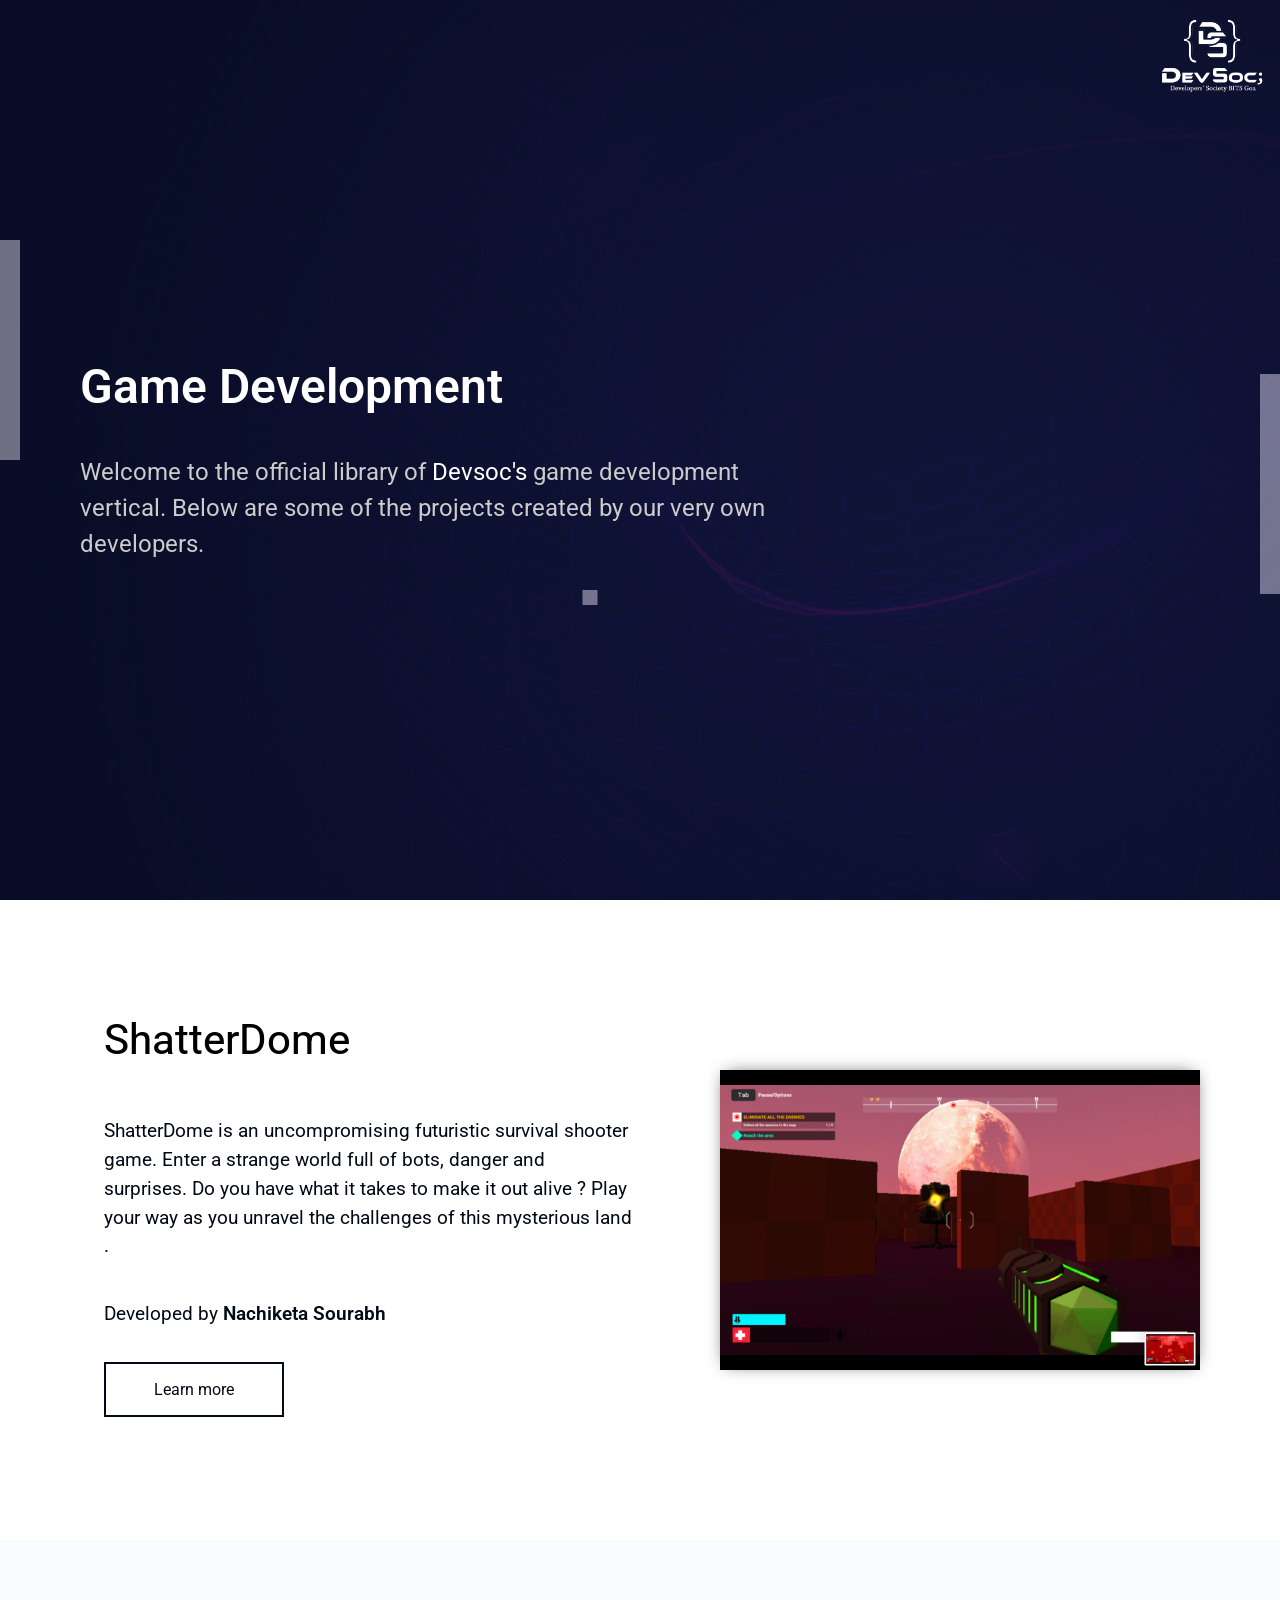
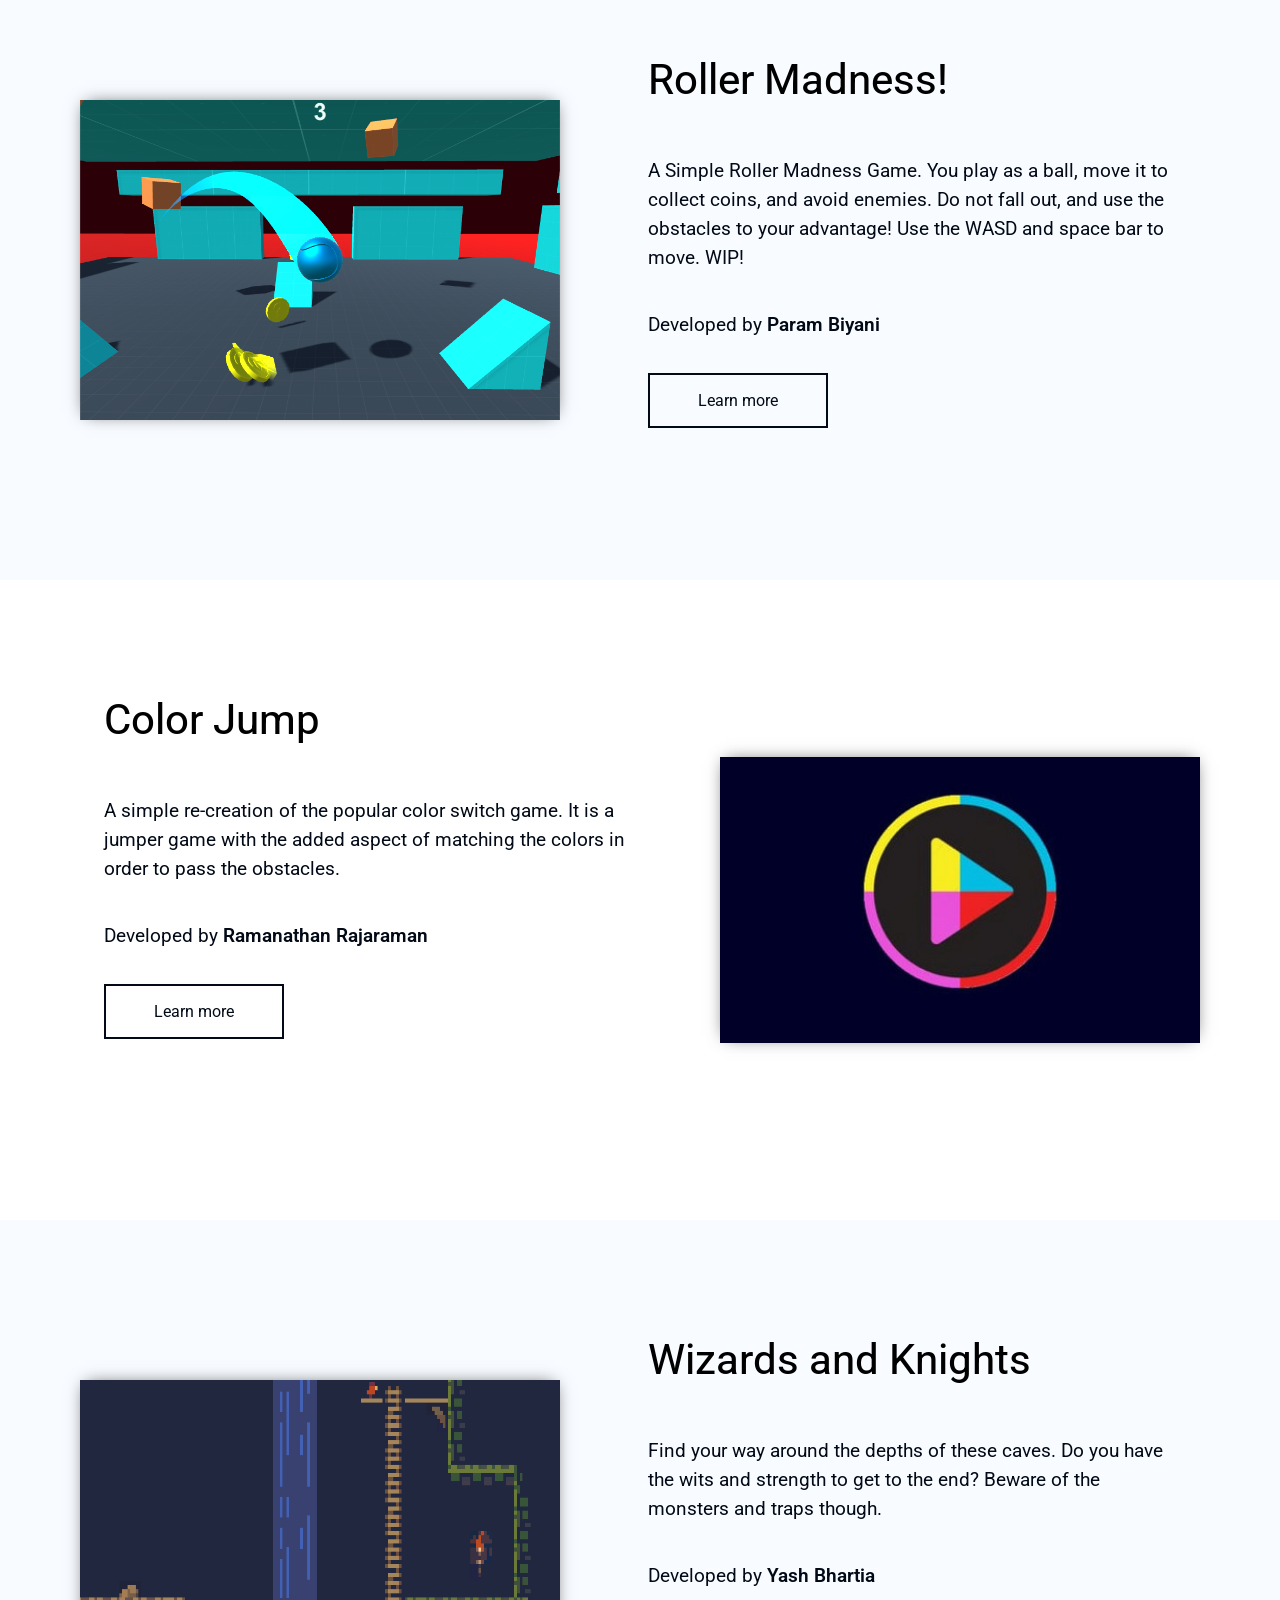
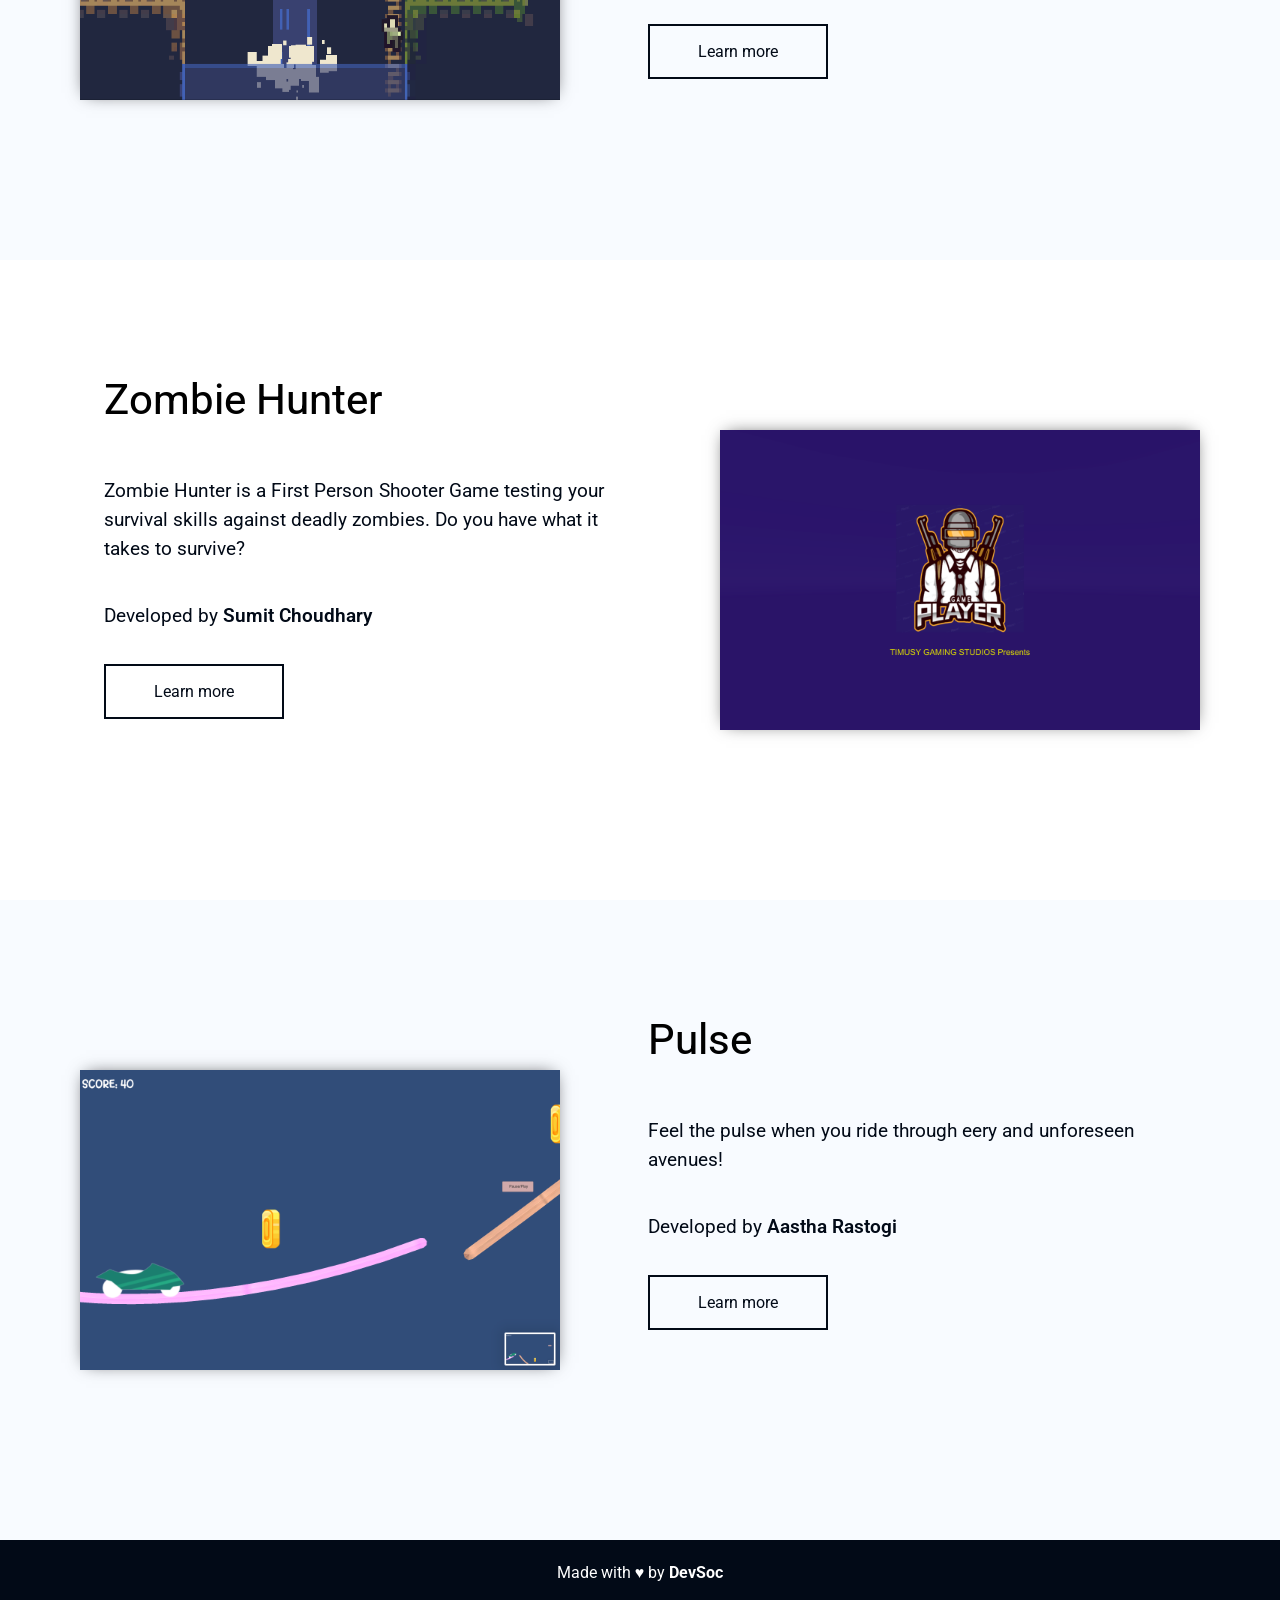
<file: index.html>
<html>
    <head>
        <title>GameDev | DevSoc;</title>
        <link rel="icon" href="img/logo.png">
        <link rel="stylesheet" href="style.css">
        <link rel="stylesheet" href="css/fontawesome.min.css">
        <link rel="stylesheet" href="css/all.min.css">
        <meta name="viewport" content="width=device-width">
        <link href="https://fonts.googleapis.com/css2?family=Roboto&display=swap" rel="stylesheet">
        <!-- Global site tag (gtag.js) - Google Analytics -->
        <script async src="https://www.googletagmanager.com/gtag/js?id=UA-155434041-1"></script>
        <script>
            window.dataLayer = window.dataLayer || [];
            function gtag() { dataLayer.push(arguments); }
            gtag('js', new Date());

            gtag('config', 'UA-155434041-1');
        </script>
    </head>
    <body> 
        <section class="home">
            <img src="img/logo_new.png" class="logo">
            <canvas id="lmao"></canvas>
            <div class="text-container">
                <h1 class="heading">Game Development</h1>
                <h2 class="subhead">Welcome to the official library of <span class="key"><a href="https://devsoc.club/" target="_blank" style="color:white;">Devsoc's</a></span> game development vertical. Below are some of the projects created by our very own developers. </h2>
            </div>
        </section>
        <!-- <div class="nav">
            <span class="nav-text">DevSoc GameDev</span>
        </div> -->
        <section class="product">
            <div class="info">
                <h1>ShatterDome</h1>
                <p>ShatterDome is an uncompromising futuristic survival shooter game. Enter a strange world full of bots, danger and surprises. Do you have what it takes to make it out alive ? Play your way as you unravel the challenges of this mysterious land .</p>
                <p>Developed by <span class="dev"><a target="_blank" href="https://www.linkedin.com/in/nachiketa-sourabh-0ba830193">Nachiketa Sourabh</a></span></p>
                <div class="btnContain"><a target="_blank" href="https://devsoc.itch.io/shatterdome" class="coolBtn">Learn more</a></div>
            </div>
                <img src="img/shatter.png">
        </section>
        <section class="product2">
                <img src="img/roller.png">
                <div class="info">
                    <h1>Roller Madness!</h1>
                    <p>A Simple Roller Madness Game. You play as a ball, move it to collect coins, and avoid enemies. Do not fall out, and use the obstacles to your advantage! Use the WASD and space bar to move. WIP!</p>
                    <p>Developed by <span class="dev"><a target="_blank" href='https://www.linkedin.com/in/param-biyani-7437931a5/'>Param Biyani</a></span></p>
                    <div class="btnContain"><a target="_blank" href="https://devsoc.itch.io/roller-madness" class="coolBtn2">Learn more</a></div>
                </div>
        </section>
        <section class="product">
            <div class="info">
                <h1>Color Jump</h1>
                <p>A simple re-creation of the popular color switch game. It is a jumper game with the added aspect of matching the colors in order to pass the obstacles.</p>
                <p>Developed by <span class="dev"><a target="_blank" href='https://in.linkedin.com/in/ramanathan-rajaraman-361865190'>Ramanathan Rajaraman</a></span></p>
                <div class="btnContain"><a target="_blank" href="https://devsoc.itch.io/color-jump" class="coolBtn">Learn more</a></div>
            </div>
                <img src="img/colorjump.jpeg">
        </section>
        <section class="product2">
                <img src="img/wiz.gif" class="wizPic">
                <div class="info">
                    <h1>Wizards and Knights</h1>
                    <p>Find your way around the depths of these caves. Do you have the wits and strength to get to the end? Beware of the monsters and traps though. </p>
                    <p>Developed by <span class="dev"><a target="_blank" href='https://github.com/YashBhartia00'>Yash Bhartia</a></span></p>
                    <div class="btnContain"><a target="_blank" href="https://devsoc.itch.io/wizards-and-knights" class="coolBtn2">Learn more</a></div>
                </div>
        </section>
        <section class="product">
            <div class="info">
                <h1>Zombie Hunter</h1>
                <p>Zombie Hunter is a First Person Shooter Game testing your survival skills against deadly zombies. Do you have what it takes to survive?</p>
                <p>Developed by <span class="dev"><a target="_blank" href='https://www.linkedin.com/in/sumit-choudhary-56473b1a6/'>Sumit Choudhary</a></span></p>
                <div class="btnContain"><a target="_blank" href="https://devsoc.itch.io/zombie-hunter" class="coolBtn">Learn more</a></div>
            </div>
                <img src="img/zombie.png">
        </section>
        <section class="product2">
            <img src="img/pulse.png">
            <div class="info">
                <h1>Pulse</h1>
                <p>Feel the pulse when you ride through eery and unforeseen avenues!</p>
                <p>Developed by <span class="dev"><a target="_blank" href='https://www.linkedin.com/in/aastha-rastogi/'>Aastha Rastogi</a></span></p>
                <div class="btnContain"><a target="_blank" href="https://devsoc.itch.io/pulse" class="coolBtn2">Learn more</a></div>
            </div>
        </section>


        <footer>
            <p>Made with &hearts; by <span class="key"><a href="https://devsoc.club/" target="_blank" style="color:white;"><strong><b>DevSoc</b></strong></a></span></p>
        </footer>


        
        <script src="https://code.jquery.com/jquery-3.5.1.min.js"></script>
        <script src="script.js"></script>
    </body>
</html>
</file>
<file: style.css>
body{
    margin: 0;
    font-family: 'Roboto', sans-serif;
}

.home{
    height: 100vh;
    background:url('./img/home-banner.jpg');
    display: flex;
    align-items: center;
    justify-content: flex-start;
    color: white;
    transition: all 1s ease;
    position: relative;
    overflow-x:hidden;
    background-image: url('img/homepic.jpg');
    background-attachment: fixed;
}

.home::before{
    content: '';
    position: absolute;
    top: 0;
    height: 100%;
    width: 100%;
    background: #020a17;
    opacity: 0.6;
}

.bluebody{
    position: absolute;
    top:0;
    height: 100vh;
    width: 100vw;
    background: #020a17;
    z-index: 1000;
}

.logo{
    position: absolute;
    top: 1rem;
    right: 1rem;
    width: 6.5rem;
    cursor: pointer;
    z-index: 200;
}

/* .nav{
    height: 4rem;
    width: 100%;
    position: sticky;
    background: #2c2172;
    position: -webkit-sticky;
    top: 0;
    display: flex;
    align-items: center;
} */

.nav-text{
    color: white;
    font-weight: 500;
    margin-left: 4rem;
    opacity: 0;
    transition: all 0.2s ease-in-out;
}


.text-container{
    text-align: left;
    padding: 5rem;
    z-index: 100;
}

.text-container > h1{
    font-size: 3rem;
    font-weight: 600;
}

.text-container > h2{
    font-weight: normal;
    font-size: 1.5rem;
    width: 45rem;
    line-height: 1.5;
    color: #ccc;
}

.key{
    color: white;
    position: relative;
}

.key::before{
    content: '';
    position: absolute;
    left: 0;
    bottom: 0;
    height: 1px;
    width: 0;
    background: white;
    transition: all 0.33s ease-in-out;
}

.key:hover::before{
    width: 100%;
}

.key > a{
    text-decoration: none;
    color: inherit;
}

.button{
    padding: 1rem 2rem;
    border: 2px solid white;
}

.product{
    height: 40rem;
    display: flex;
    justify-content: center;
    align-items: center;
    overflow: hidden;
}

/* .img-contain{
    height: 100%;
    width: 50%;
    background-image: url('place.png');
    background-repeat: no-repeat;
    background-size: auto;\
} */

.product > img{
    width: 30rem;
    box-shadow: 0px -1px 17px -6px rgba(0,0,0,0.75);
    opacity: 0;
    transition: all 0.4s ease-in-out;
}

.product2{
    height: 40rem;
    display: flex;
    justify-content: center;
    align-items: center;
    overflow: hidden;
    background: #f8fbff;
}

.product > *{
    margin: 0 4rem;
}

.product2 > *{
    margin: 0 4rem;
}



.product2 > img{
    width: 30rem;
    box-shadow: 0px -1px 17px -6px rgba(0,0,0,0.75);
    opacity: 0;
    transition: all 0.4s ease-in-out;
}

.info{
    height: 30rem;
    display: flex;
    flex-direction: column;
    padding: 0 1.5rem;
    opacity: 0;
    transition: all 0.4s ease-in-out;
    position: relative;
}



.info > h1{
    font-size: 2.6rem;
    font-weight: 430;
}

.info > p{
    line-height: 1.5;
    width: 33rem;
    font-size: 1.2rem;
    color: #020a17;
}

.btn{
    text-decoration: none;
    color: white;
    border: 2px solid white;
    box-sizing: border-box;
    padding: 1rem 2rem;
    position: relative;
}

#lmao{
    position: absolute;
}

footer{
    height: 4rem;
    background: #020a17;
    display: flex;
    justify-content: center;
    align-items: center;
    color: white;
}

i{
    font-size: 2.2rem;
    color: #020a17;
    transition: all 0.2s ease-in-out;
}

i:hover{
    color: black;
}

.awesome-contain{
    display: flex;
}

.awesome-contain > *{
    margin: 0 1rem;
    color: #020a17;
}

.coolBtn, .coolBtn2{
    color: #020a17;
    text-decoration: none;
    border: 2px solid #020a17;
    padding: 1rem 3rem;
    position: relative;
    transition: all 0.2s ease-in-out;
    z-index: 2;
    overflow: hidden;
}

.btnContain{
    display: inline-block;
    margin: 2rem 0;
}

.coolBtn::before{
    content: '';
    position: absolute;
    top: 0;
    right: 0;
    height: 100%;
    background: #020a17;
    transition: all 0.25s ease-in-out;
    width: 0;
    z-index: -1;
    border-top-left-radius: 50%;
    border-bottom-left-radius: 50%;
}

.coolBtn:hover::before{
    width: 100%;
    border-top-left-radius: 0;
    border-bottom-left-radius: 0;
}

.coolBtn:hover{
    color: white;
}

.coolBtn2::before{
    content: '';
    position: absolute;
    top: 0;
    left: 0;
    height: 100%;
    background: #020a17;
    transition: all 0.25s ease-in-out;
    width: 0;
    z-index: -1;
    border-top-right-radius: 50%;
    border-bottom-right-radius: 50%;
}

.coolBtn2:hover::before{
    width: 100%;
    border-top-right-radius: 0;
    border-bottom-right-radius: 0;
}

.coolBtn2:hover{
    color: white;
}

.dev{
    font-weight: 600;
    position: relative;
    transition: all 0.15s ease-in-out;
    cursor: pointer;
}

.dev::before{
    content: '';
    position: absolute;
    left: 0;
    bottom: 0;
    height: 1px;
    width: 0;
    background: #020a17;
    transition: all 0.33s ease-in-out;
}

.dev:hover::before{
    width: 100%;
}

.wizPic{
    height: 20rem;
}

.dev > a{
    text-decoration: none;
    color: inherit;
}

@media (max-width: 1000px) {
    .product {
      height: auto;
      flex-direction: column-reverse;
      padding: 3rem;
    }

    .product2 {
        height: auto;
        flex-direction: column;
        padding: 3rem;
    }

    .info{
        position: relative;
        text-align: center;
        align-items: center;
        justify-content: center;
    }

}

@media (max-width: 800px){
    .heading{
        width: 80vw;
    }

    .text-container > h2{
        width: 80vw;
    }

    .text-container{
        margin: auto;
        padding: 0;
    }
}

@media (max-width: 700px){
    .info > p{
        width: 80vw;
    }

    .product > img{
        width: 80vw;
    }

    .product2 > img{
        width: 80vw;
    }

    .wizPic{
        height: 15rem;
    }

    .logo{
        visibility: hidden;
    }
}
</file>
